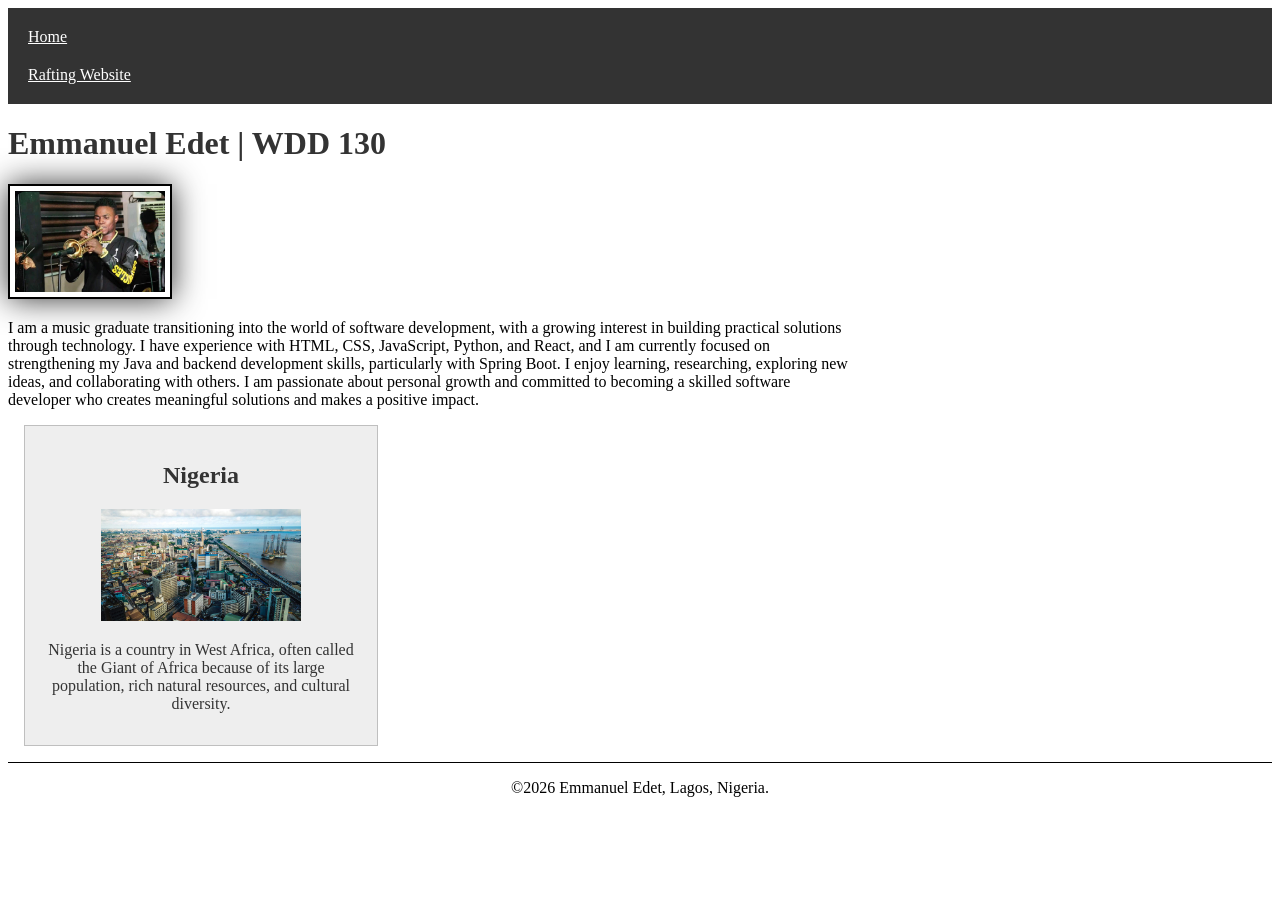
<file: index.html>
<!doctype html>
<html lang="en">
  <head>
    <meta charset="UTF-8" />
    <meta name="viewport" content="width=device-width, initial-scale=1.0" />
    <title>Emmanuel Edet | WDD 130</title>
    <meta
      name="description"
      content="Emmanuel  Edet BYU WDD 130 course home page"
    />
    <meta name="author" content="Emmanuel Edet" />
    <link rel="stylesheet" href="styles/styles.css" />
  </head>

  <body>
    <header>
      <nav>
        <a href="#">Home</a>
        <a href="wwr/">Rafting Website</a>
      </nav>
    </header>
    <main>
      <h1>Emmanuel Edet | WDD 130</h1>
      <img
        src="images/profile.jpg"
        alt="Emmanuel Edet Profile picture"
        width="200"
      />
      <p>
        I am a music graduate transitioning into the world of software
        development, with a growing interest in building practical solutions
        through technology. I have experience with HTML, CSS, JavaScript,
        Python, and React, and I am currently focused on strengthening my Java
        and backend development skills, particularly with Spring Boot. I enjoy
        learning, researching, exploring new ideas, and collaborating with
        others. I am passionate about personal growth and committed to becoming
        a skilled software developer who creates meaningful solutions and makes
        a positive impact.
      </p>
    </main>
    <aside>
      <h2>Nigeria</h2>
      <img src="images/nigeria-pics.jpg" alt="Nigeria landscape" />
      <p>
        Nigeria is a country in West Africa, often called the Giant of Africa
        because of its large population, rich natural resources, and cultural
        diversity.
      </p>
    </aside>
    <footer>
      <p>&copy;2026 Emmanuel Edet, Lagos, Nigeria.</p>
    </footer>
  </body>
</html>
</file>
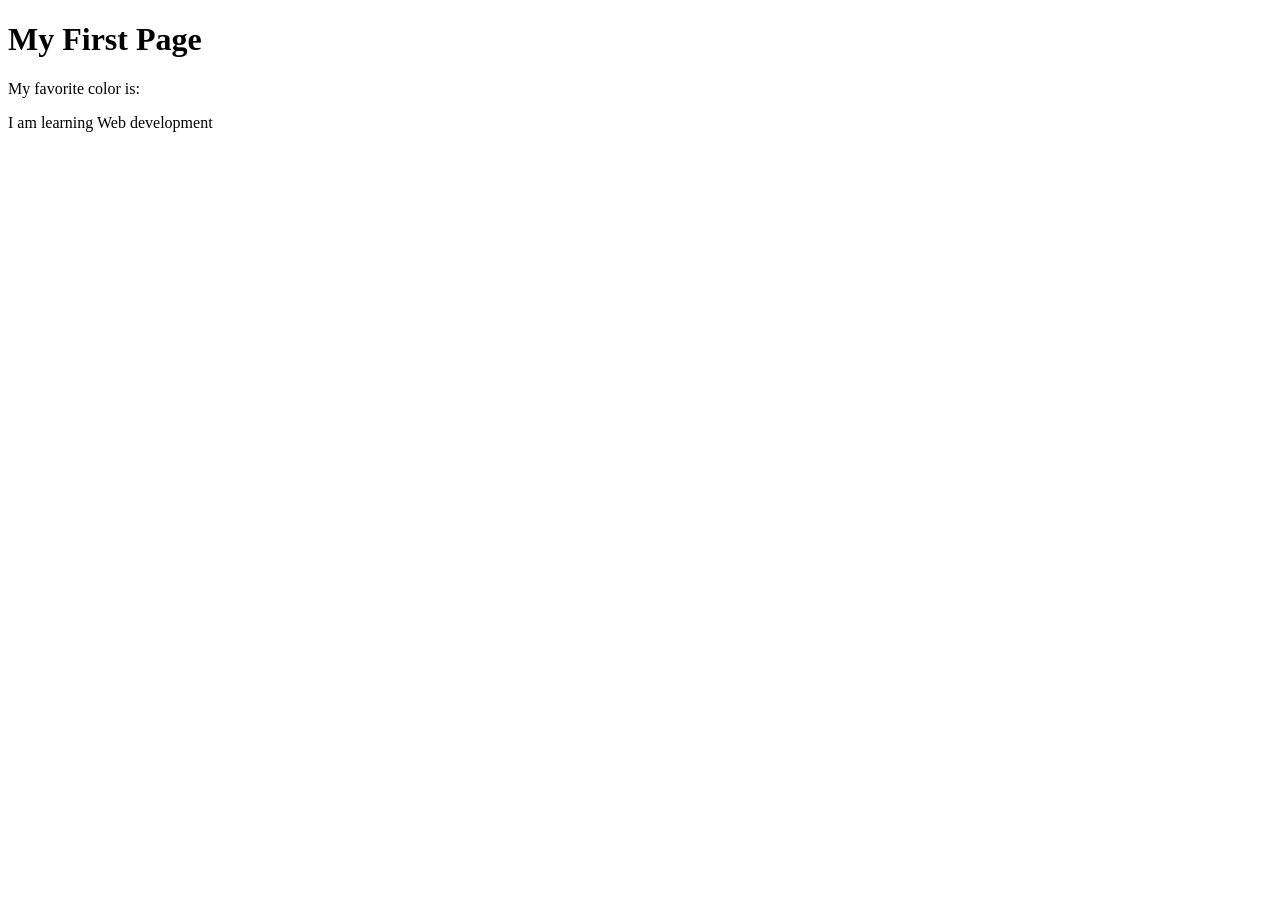
<file: week01/first-page.html>
<!DOCTYPE html>
<html lang="en">

<head>
    <meta charset="UTF-8">
    <meta name="viewport" content="width=device-width, initial-scale=1.0">
    <title>My First Page</title>
</head>

<body>
    <h1>My First Page</h1>
    <p>My favorite color is: </p>
    <p>I am learning Web development</p>

</body>

</html>
</file>
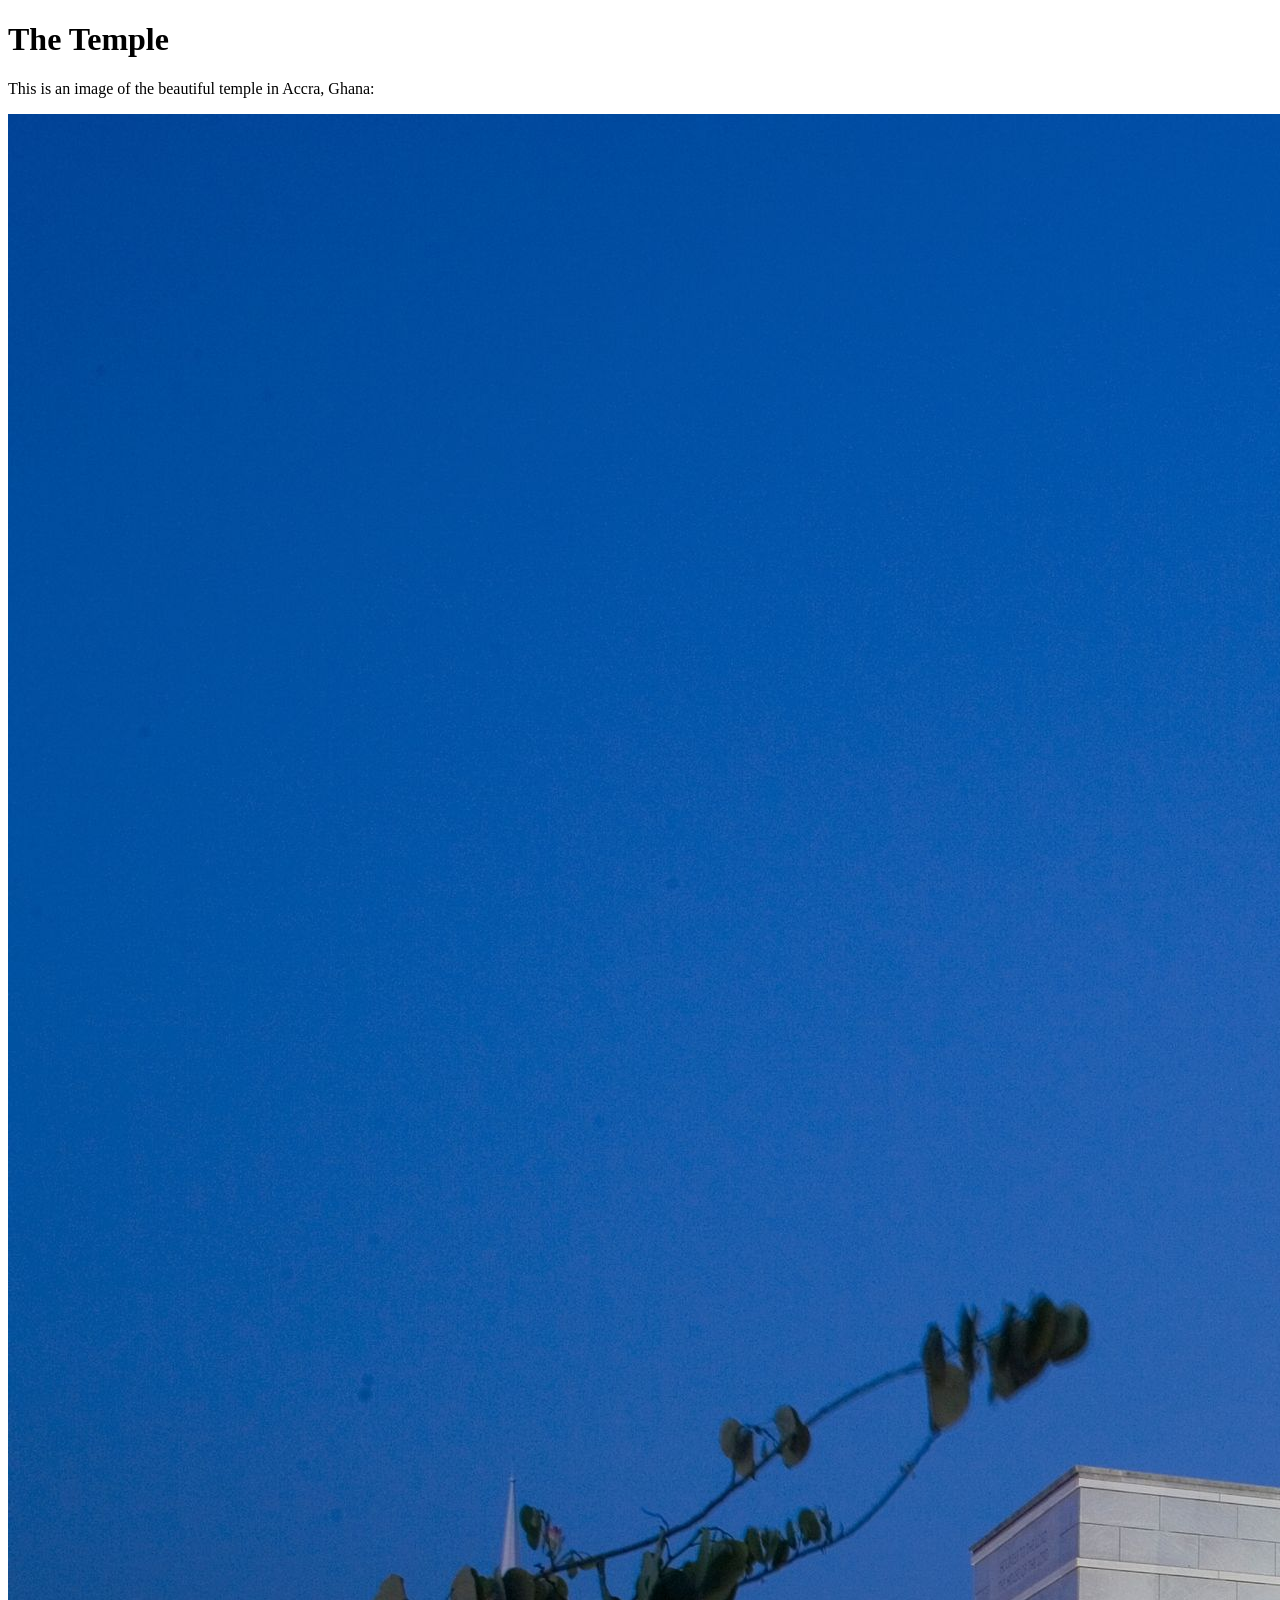
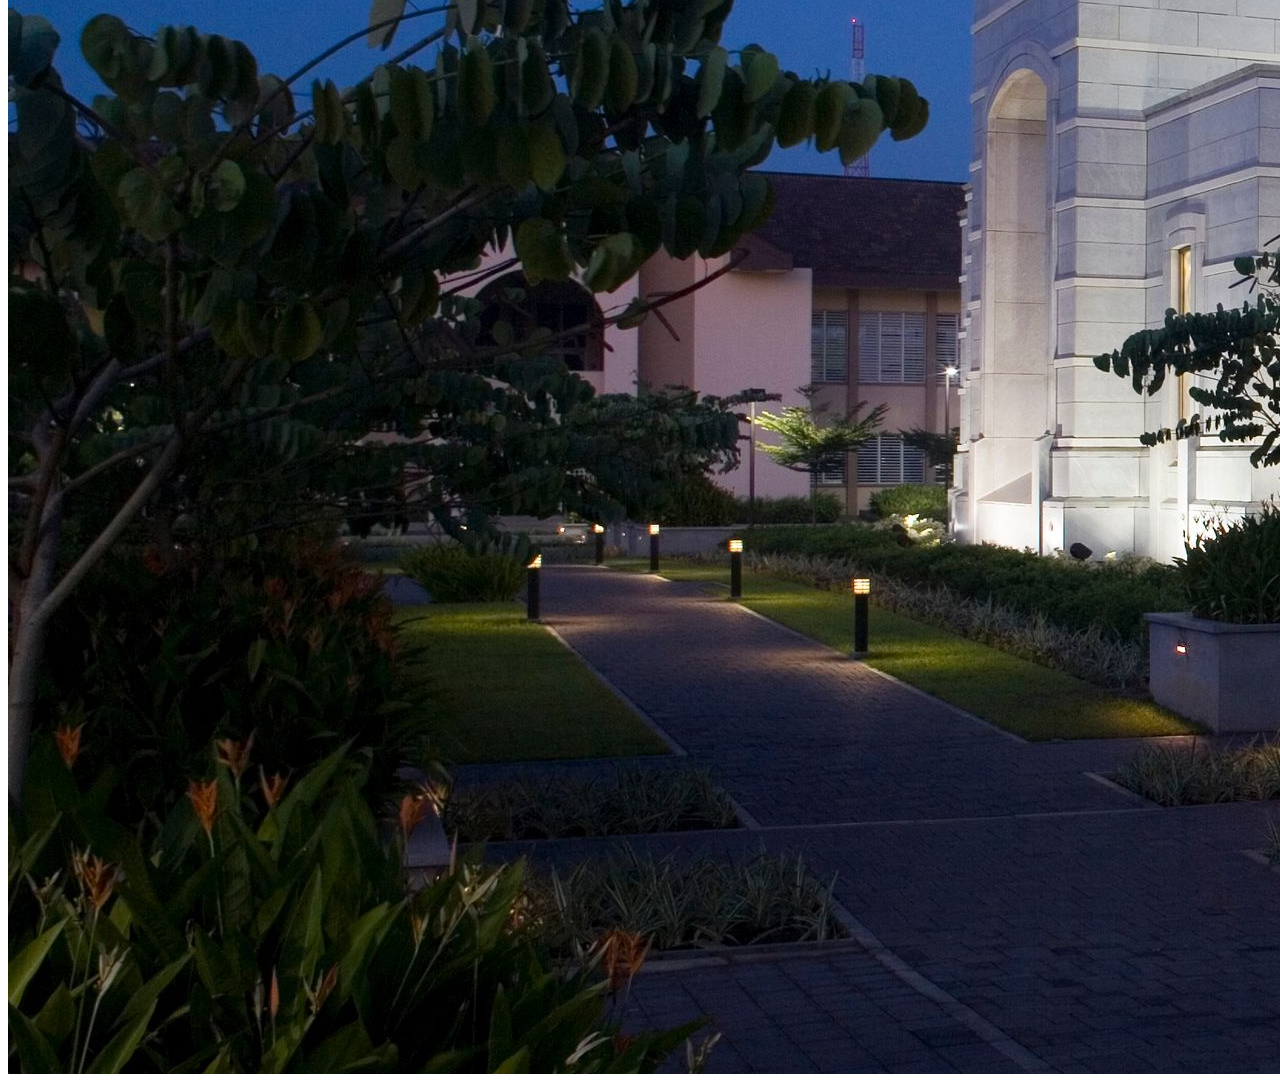
<file: week01/images.html>
<!DOCTYPE html>
<html lang="en">

<head>
    <meta charset="UTF-8">
    <meta name="viewport" content="width=device-width, initial-scale=1.0">
    <title>Temple Image</title>
</head>

<body>
    <h1>The Temple</h1>
    <p>This is an image of the beautiful temple in Accra, Ghana:</p>
    <img src="images/temple-large.jpeg" alt="The Accra Ghana Temple">

</body>

</html>
</file>
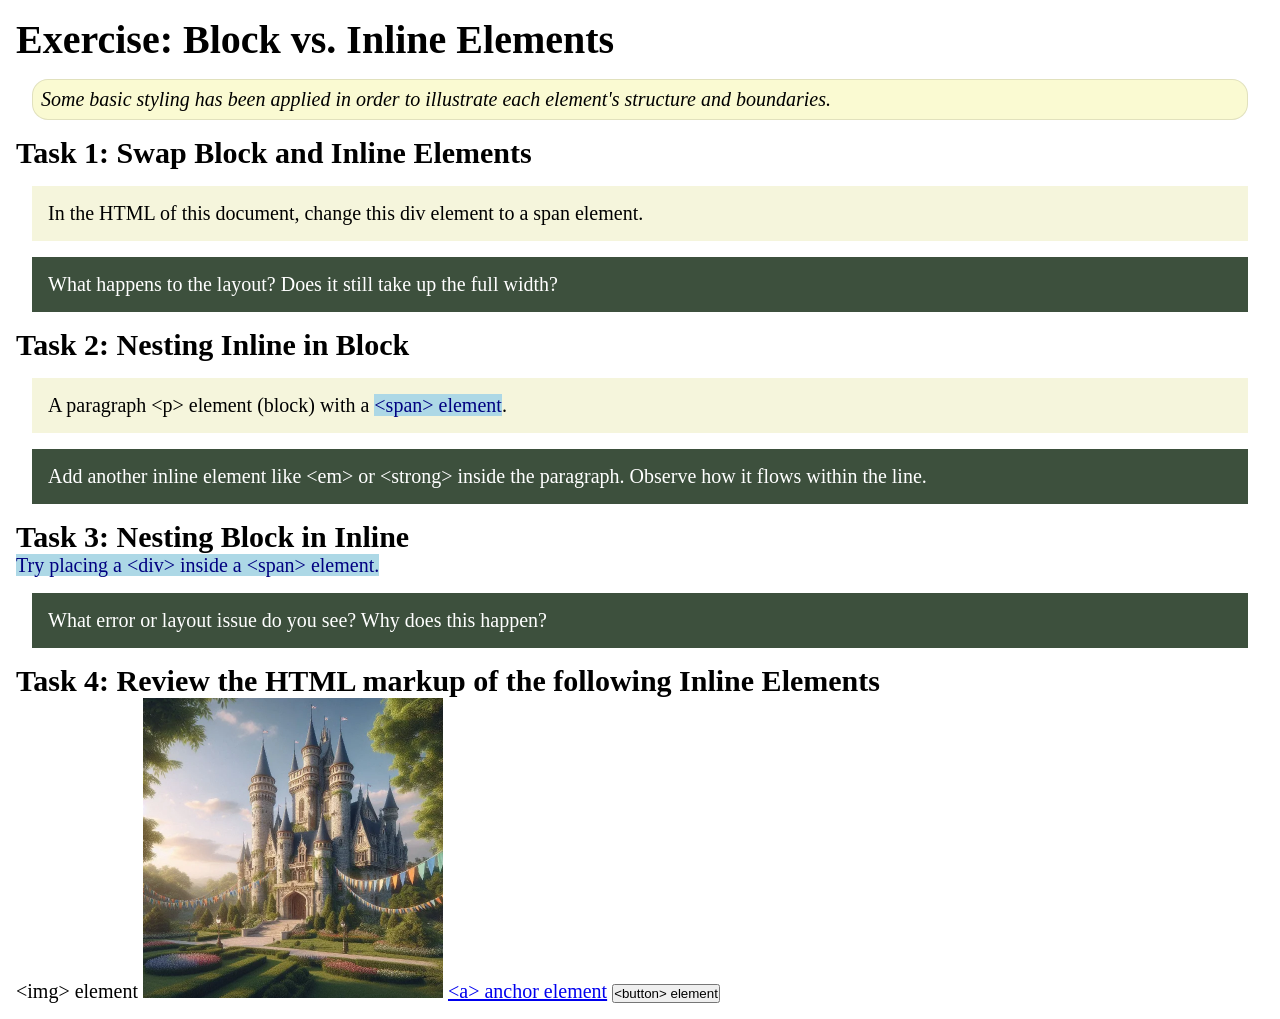
<file: week02/block-vs-inline.html>
<!DOCTYPE html>
<html lang="en">

<head>
    <meta charset="UTF-8">
    <meta name="viewport" content="width=device-width, initial-scale=1.0">
    <title>Exercise: Block vs. Inline Elements</title>
    <link rel="stylesheet" href="styles/block-vs-inline.css">
</head>

<body>
    <main>
        <h1>Exercise: Block vs. Inline Elements</h1>
        <p class="note">Some basic styling has been applied in order to illustrate each element's structure and boundaries.</p>

        <h2>Task 1: Swap Block and Inline Elements</h2>
        <div>In the HTML of this document, change this div element to a span element.</div>

        <p class="question">What happens to the layout? Does it still take up the full width?</p>

        <h2>Task 2: Nesting Inline in Block</h2>
        <p>A paragraph &lt;p&gt; element (block) with a <span>&lt;span&gt; element</span>.</p>
        <p class="question">Add another inline element like &lt;em&gt; or &lt;strong&gt; inside the paragraph. Observe how it flows within the line.</p>

        <h2>Task 3: Nesting Block in Inline</h2>
        <span>Try placing a &lt;div&gt; inside a &lt;span&gt; element.</span>
        <p class="question">What error or layout issue do you see? Why does this happen?</p>

        <h2>Task 4: Review the HTML markup of the following Inline Elements</h2>
        &lt;img&gt; element
        <img src="images/castle.webp" alt="placeholder image (images are inline)" width="300" height="300">
        <a href="https://churchofjesuschrist.org">&lt;a&gt; anchor element</a>
        <button type="button">&lt;button&gt; element</button>
    </main>
</body>

</html>
</file>
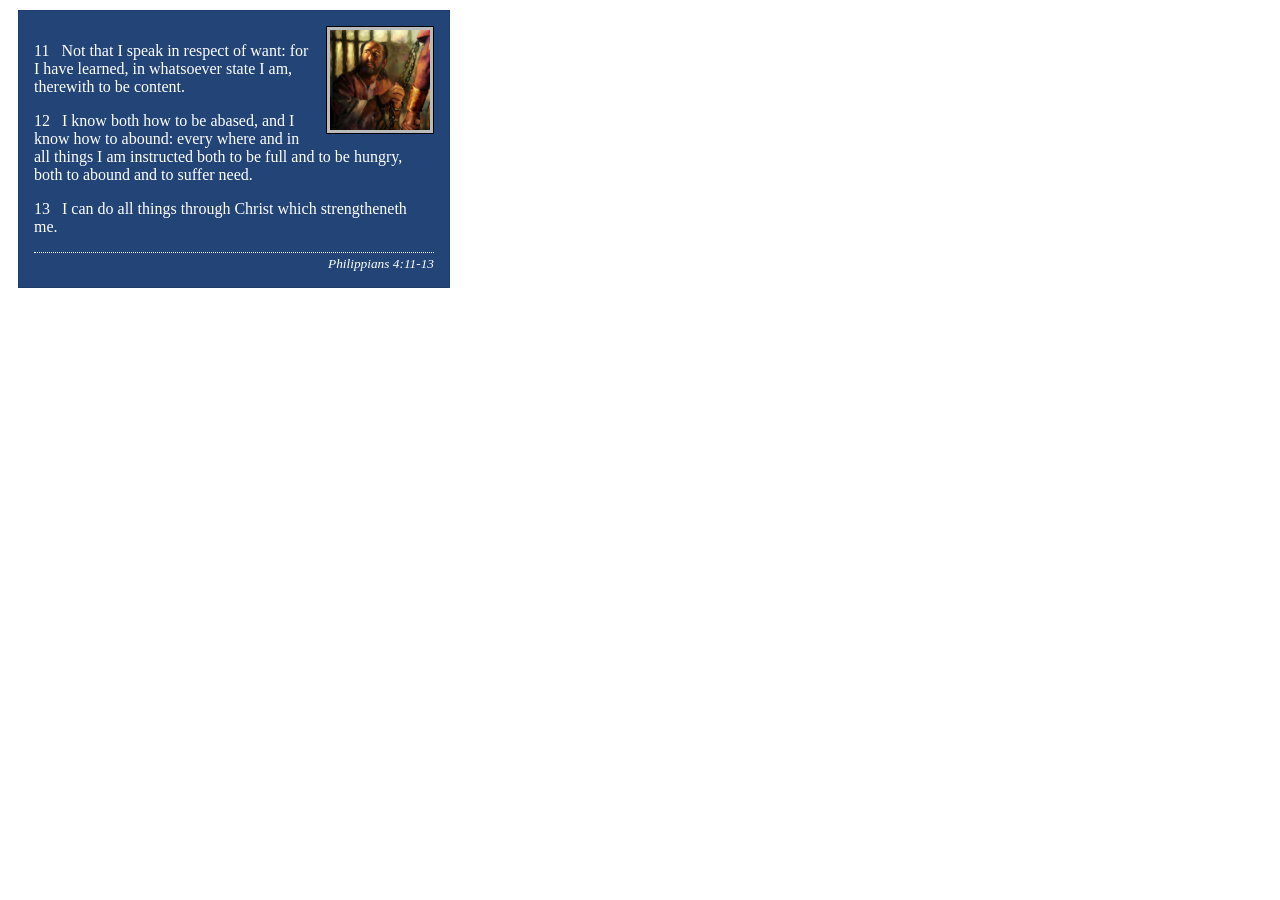
<file: week02/box-model-solution.html>
<!DOCTYPE html>
<html lang="en">

<head>
    <meta charset="UTF-8">
    <meta name="viewport" content="width=device-width, initial-scale=1.0">
    <title>Box Model Activity</title>
    <link rel="stylesheet" href="styles/box-model-solution.css">
</head>

<body>
    <main>
        <div class="callout">
            <img src="images/apostle-paul-imprisoned.webp" alt="Paul the Apostle - Imprisoned in Rome" width="200" height="200">
            <blockquote>
                <p>11 &nbsp; Not that I speak in respect of want: for I have learned, in whatsoever state I am, therewith to be content.</p>
                <p>12 &nbsp; I know both how to be abased, and I know how to abound: every where and in all things I am instructed both to be full and to be hungry, both to abound and to suffer need.</p>
                <p>13 &nbsp; I can do all things through Christ which strengtheneth me.</p>
            </blockquote>
            <cite>Philippians 4:11-13</cite>
        </div>
    </main>
</body>

</html>
</file>
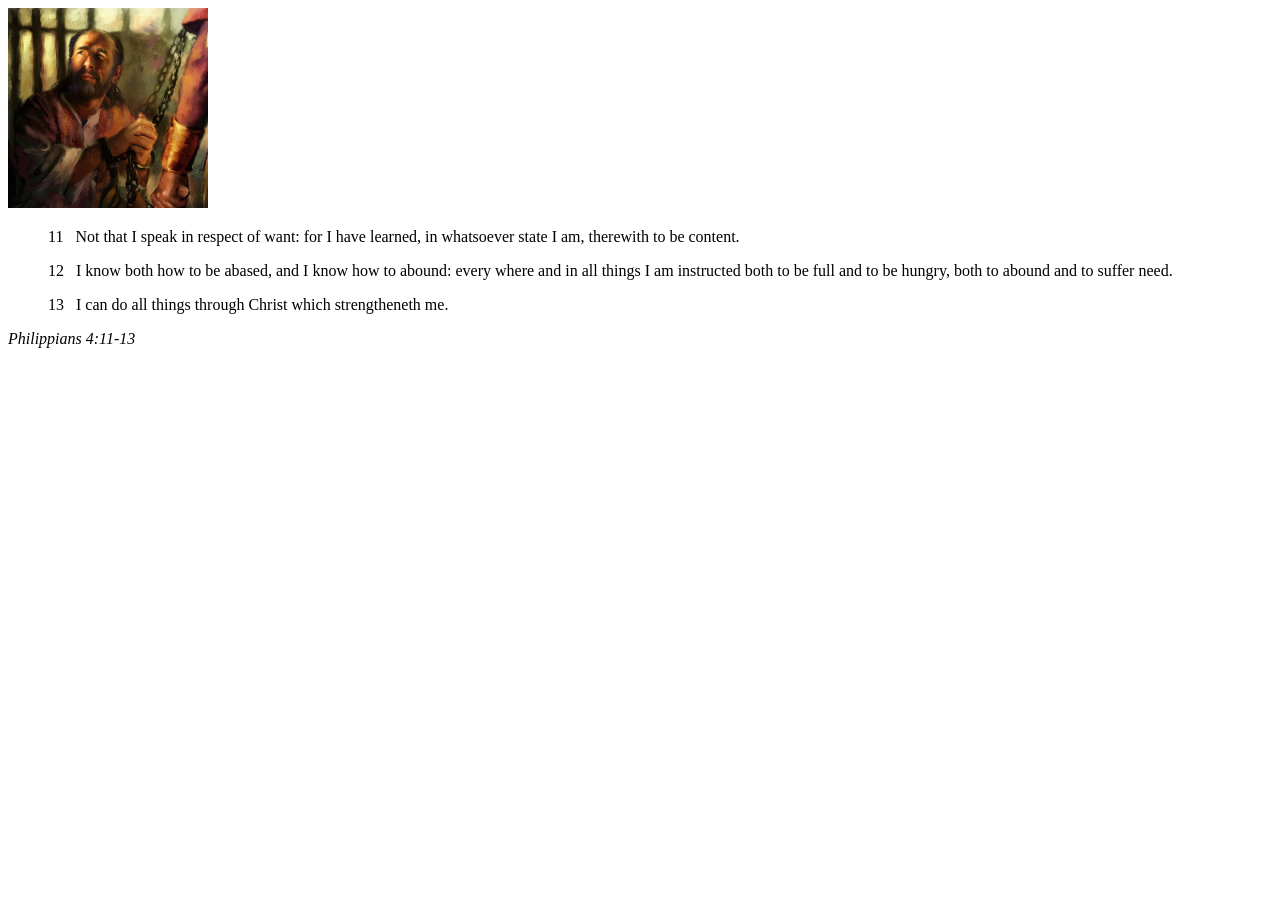
<file: week02/box-model.html>
<!DOCTYPE html>
<html lang="en">

<head>
    <meta charset="UTF-8">
    <meta name="viewport" content="width=device-width, initial-scale=1.0">
    <title>Box Model Activity</title>
</head>

<body>
    <main>
        <div class="callout">
            <img src="images/apostle-paul-imprisoned.webp" alt="Paul the Apostle - Imprisoned in Rome" width="200" height="200">
            <blockquote>
                <p>11 &nbsp; Not that I speak in respect of want: for I have learned, in whatsoever state I am, therewith to be content.</p>
                <p>12 &nbsp; I know both how to be abased, and I know how to abound: every where and in all things I am instructed both to be full and to be hungry, both to abound and to suffer need.</p>
                <p>13 &nbsp; I can do all things through Christ which strengtheneth me.</p>
            </blockquote>
            <cite>Philippians 4:11-13</cite>
        </div>
    </main>
</body>

</html>
</file>
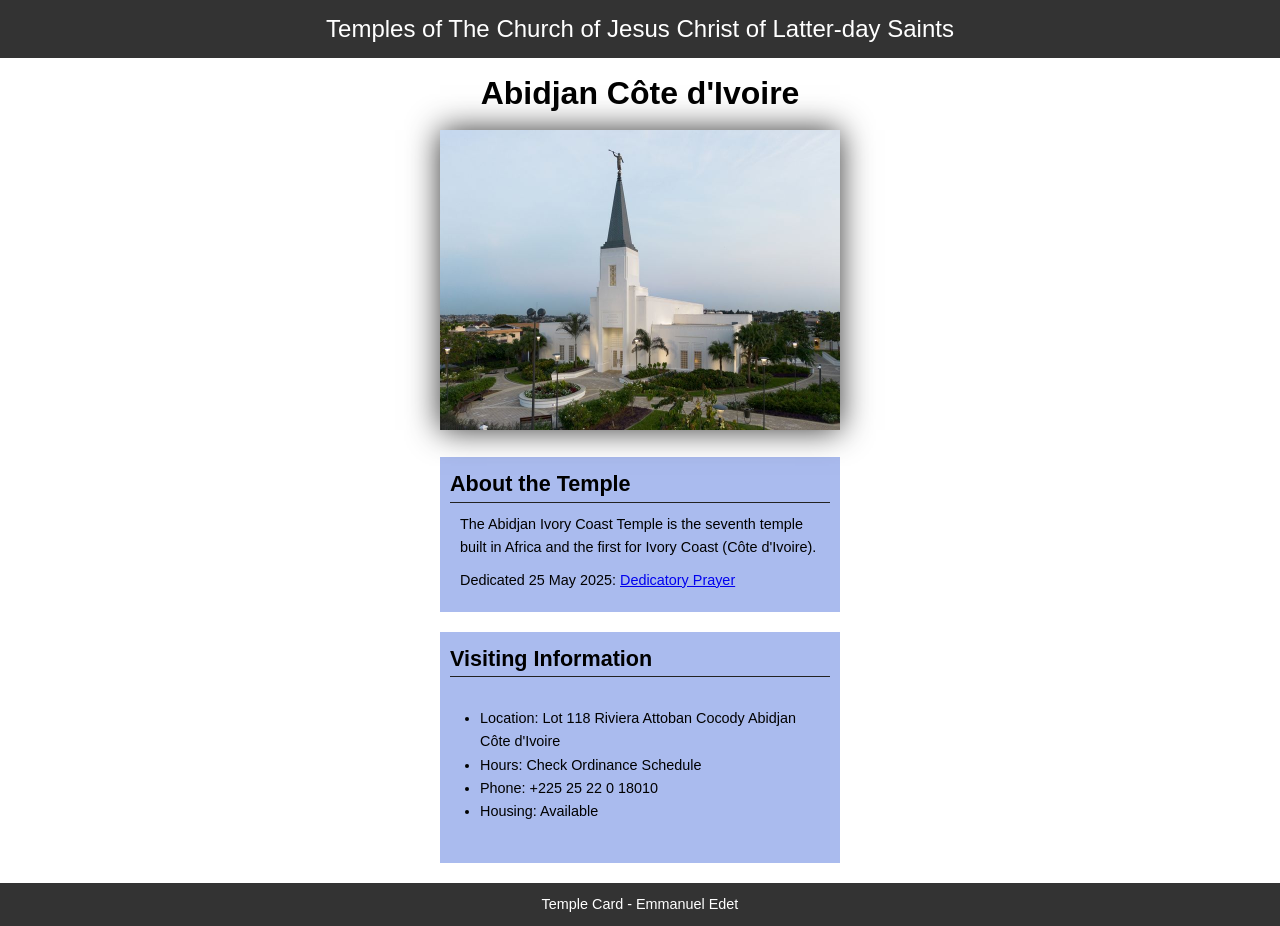
<file: week02/temple.html>
<!DOCTYPE html>
<html lang="en">

<head>
    <meta charset="UTF-8">
    <meta name="viewport" content="width=device-width, initial-scale=1.0">
    <title>Temple Card - Abidjan Côte d'Ivoire</title>
    <link rel="stylesheet" href="styles/temple.css">
</head>

<body>
    <header>
        <p>Temples of The Church of Jesus Christ of Latter-day Saints</p>
    </header>
    <main>
        <h1>Abidjan Côte d'Ivoire</h1>
        <picture>
            <img src="images/abidjan-ivory-coast.jpeg" alt="Abidjan Côte d'Ivoire Temple">
        </picture>
        <section>
            <h2>About the Temple</h2>
            <p>The Abidjan Ivory Coast Temple is the seventh temple built in Africa and the first for Ivory Coast (Côte d'Ivoire).</p>
            <p>Dedicated 25 May 2025: <a href="https://www.churchofjesuschrist.org/temples/dedicatory-prayer/abidjan-ivory-coast-temple/2025-05-25?lang=eng" target="_blank" rel="noopener noreferrer">Dedicatory Prayer</a></p>
        </section>
        <section>
            <h2>Visiting Information</h2>
            <ul>
                <li>Location: Lot 118 Riviera Attoban Cocody Abidjan Côte d'Ivoire</li>
                <li>Hours: Check Ordinance Schedule</li>
                <li>Phone: +225 25 22 0 18010</li>
                <li>Housing: Available</li>
            </ul>
        </section>
    </main>
    <footer>
        <p>Temple Card - Emmanuel  Edet</p>
    </footer>
</body>

</html>
</file>
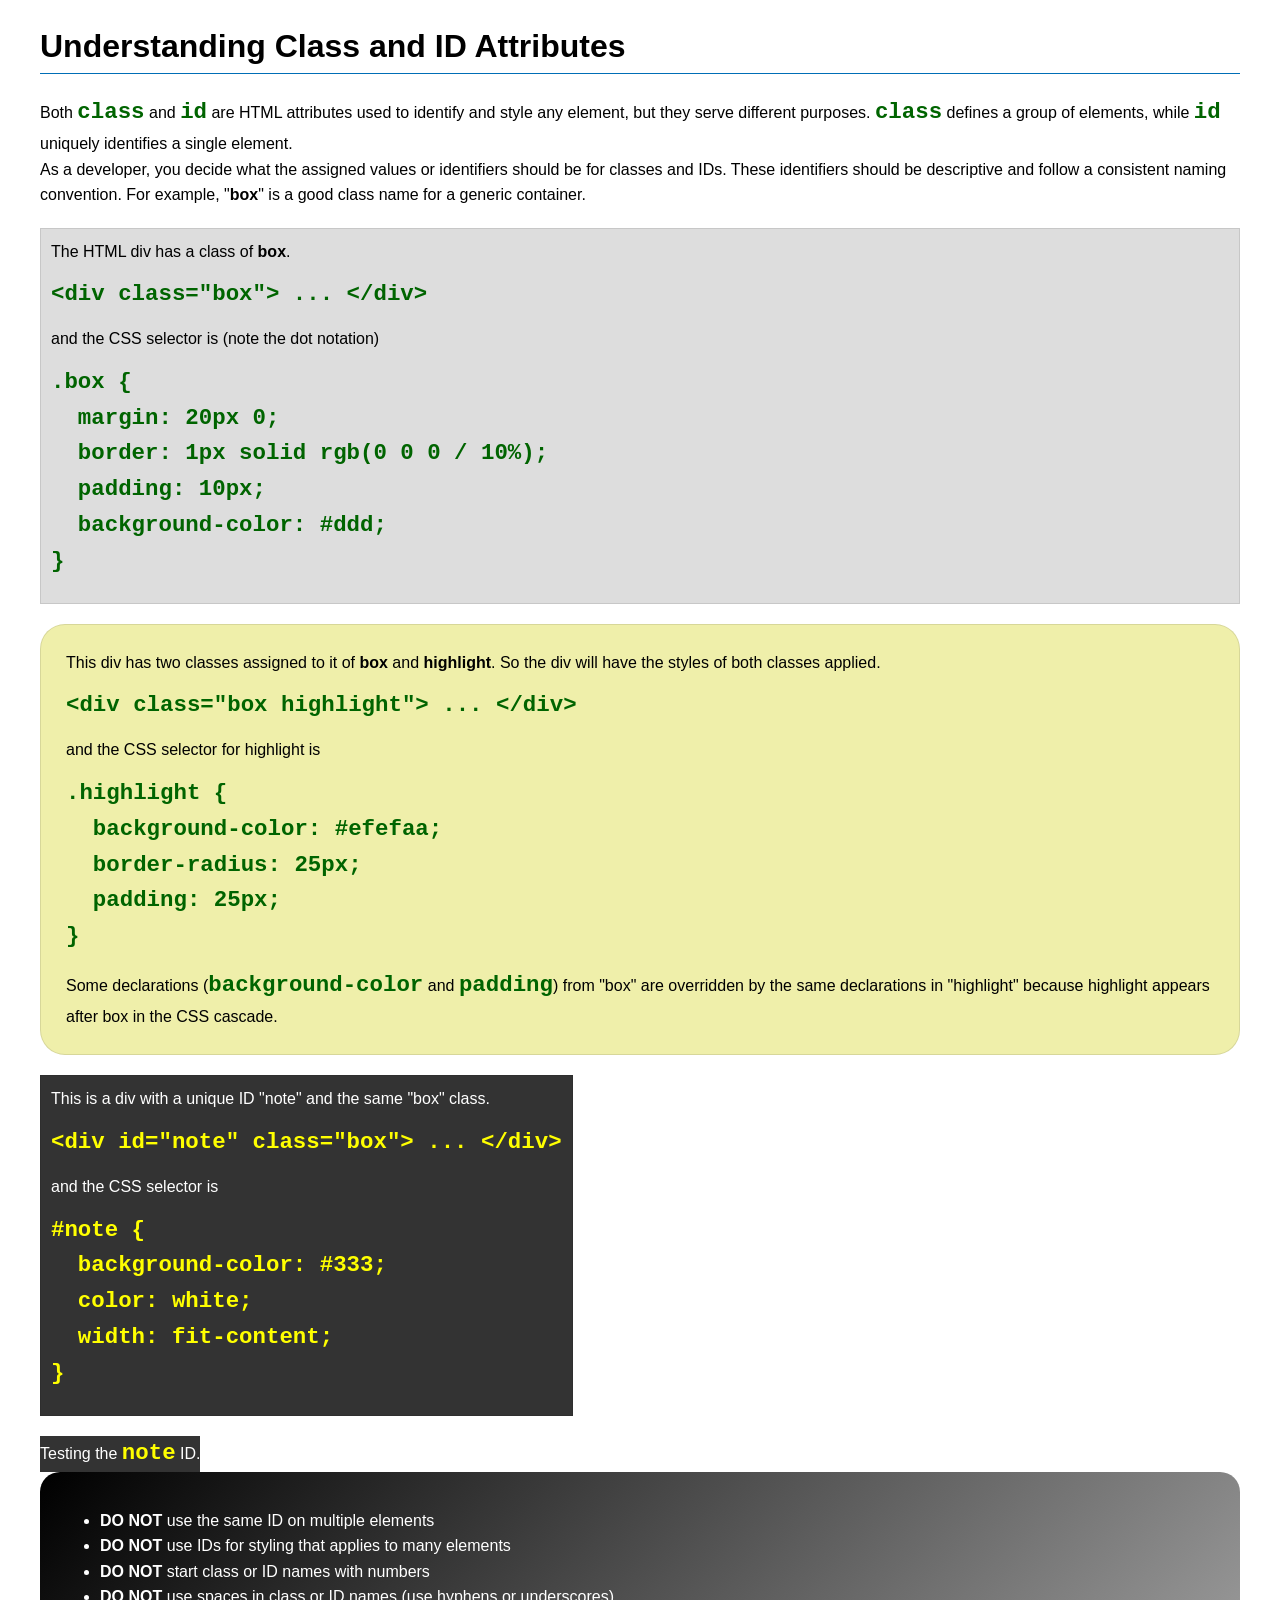
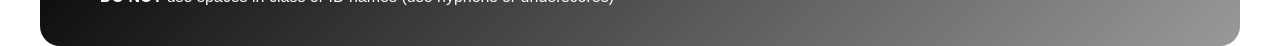
<file: week03/class-and-id.html>
<!DOCTYPE html>
<html lang="en">

<head>
    <meta charset="UTF-8">
    <meta name="viewport" content="width=device-width, initial-scale=1.0">
    <title>Class vs ID Attributes</title>
    <link rel="stylesheet" href="styles/class-and-id.css">
</head>

<body>
    <h1>Understanding Class and ID Attributes</h1>
    <p>Both <code>class</code> and <code>id</code> are HTML attributes used to identify and style any element, but they serve different purposes. <code>class</code> defines a group of elements, while <code>id</code> uniquely identifies a single element.</p>
    <p>As a developer, you decide what the assigned values or identifiers should be for classes and IDs. These identifiers should be descriptive and follow a consistent naming convention. For example, "<strong>box</strong>" is a good class name for a generic container.</p>
    <div class="box">
        <p>The HTML div has a class of <strong>box</strong>.</p>
        <pre><code class="html">&lt;div class="box"&gt; ... &lt;/div&gt;</code></pre>
        and the CSS selector is (note the dot notation)
        <pre><code class="css">.box {
  margin: 20px 0;
  border: 1px solid rgb(0 0 0 / 10%);
  padding: 10px;
  background-color: #ddd; 
}</code></pre>
    </div>

    <div class="box highlight">
        <p>This div has two classes assigned to it of <strong>box</strong> and <strong>highlight</strong>. So the div will have the styles of both classes applied.</p>
        <pre><code class="html">&lt;div class="box highlight"&gt; ... &lt;/div&gt;</code></pre>
        and the CSS selector for highlight is
        <pre><code class="css">.highlight {
  background-color: #efefaa;
  border-radius: 25px;
  padding: 25px;
}</code></pre>
        <p>Some declarations (<code>background-color</code> and <code>padding</code>) from "box" are overridden by the same declarations in "highlight" because highlight appears after box in the CSS cascade.</p>
    </div>

    <div id="note" class="box">
        <p>This is a div with a unique ID "note" and the same "box" class.</p>
        <pre><code class="html">&lt;div id="note" class="box"&gt; ... &lt;/div&gt;</code></pre>
        and the CSS selector is
        <pre><code class="css">#note {
  background-color: #333;
  color: white;
  width: fit-content;
}</code></pre>
    </div>

    <div id="note">
        <p>Testing the <code>note</code> ID.</p>
    </div>

    <section id="best-practice">
        <ul>
            <li><strong>DO NOT</strong> use the same ID on multiple elements</li>
            <li><strong>DO NOT</strong> use IDs for styling that applies to many elements</li>
            <li><strong>DO NOT</strong> start class or ID names with numbers</li>
            <li><strong>DO NOT</strong> use spaces in class or ID names (use hyphens or underscores)</li>
        </ul>
    </section>

</body>

</html>
</file>
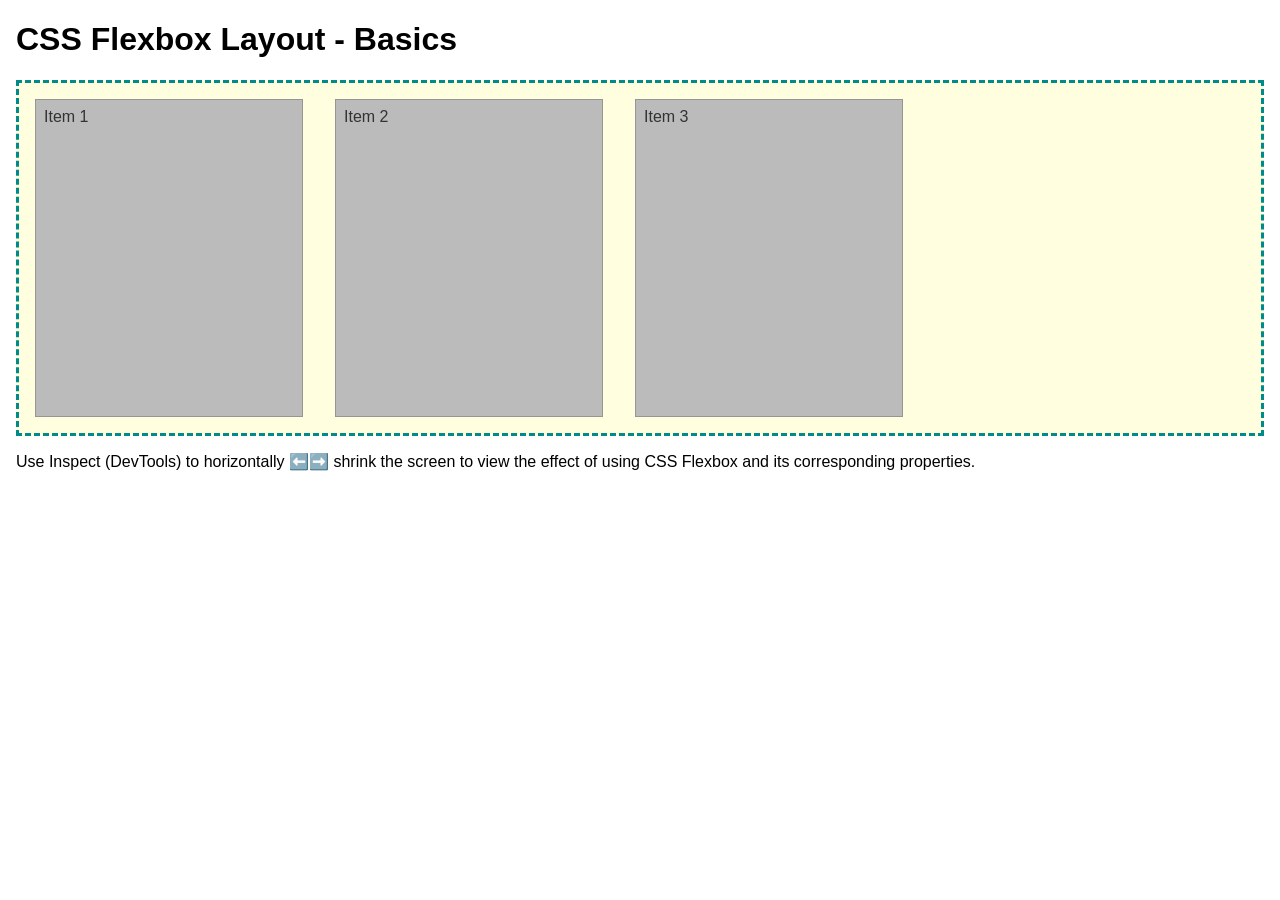
<file: week04/flexbox-layout.html>
<!DOCTYPE html>
<html lang="en">

<head>
    <meta charset="UTF-8">
    <meta name="viewport" content="width=device-width, initial-scale=1.0">
    <title>CSS Flexbox Layout - Basics</title>
    <link rel="stylesheet" href="styles/flexbox.css">
</head>

<body>
    <main>
        <h1>CSS Flexbox Layout - Basics</h1>
        <div class="flex-container">
            <div class="flex-item item1">Item 1</div>
            <div class="flex-item item2">Item 2</div>
            <div class="flex-item item3">Item 3</div>
        </div>
        <p>Use Inspect (DevTools) to horizontally ⬅️➡️ shrink the screen to view the effect of using CSS Flexbox and its corresponding properties.</p>
    </main>
</body>

</html>
</file>
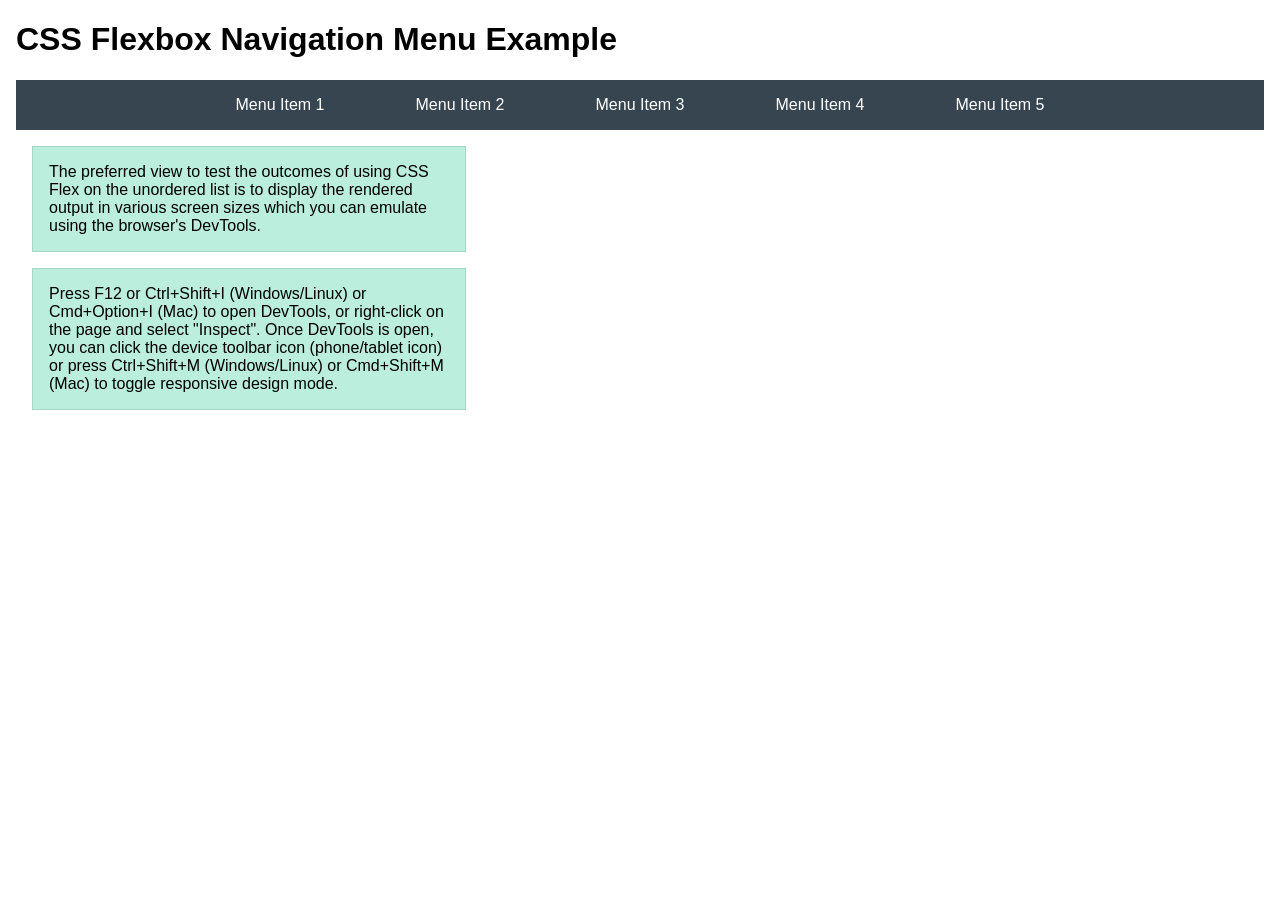
<file: week04/flexbox-menu.html>
<!DOCTYPE html>
<html lang="en">

<head>
    <meta charset="UTF-8">
    <meta name="viewport" content="width=device-width, initial-scale=1.0">
    <title>CSS Flexbox - Navigation Menu</title>
    <link rel="stylesheet" href="styles/flexbox-menu.css">
</head>

<body>
    <main>
        <h1>CSS Flexbox Navigation Menu Example</h1>
        <nav>
            <ul>
                <li><a href="#">Menu Item 1</a></li>
                <li><a href="#">Menu Item 2</a></li>
                <li><a href="#">Menu Item 3</a></li>
                <li><a href="#">Menu Item 4</a></li>
                <li><a href="#">Menu Item 5</a></li>
            </ul>
        </nav>
        <p>The preferred view to test the outcomes of using CSS Flex on the unordered list is to display the rendered output in various screen sizes which you can emulate using the browser's DevTools.</p>

        <p>Press F12 or Ctrl+Shift+I (Windows/Linux) or Cmd+Option+I (Mac) to open DevTools, or right-click on the page and select "Inspect". Once DevTools is open, you can click the device toolbar icon (phone/tablet icon) or press Ctrl+Shift+M (Windows/Linux) or Cmd+Shift+M (Mac) to toggle responsive design mode.</p>
    </main>
</body>

</html>
</file>
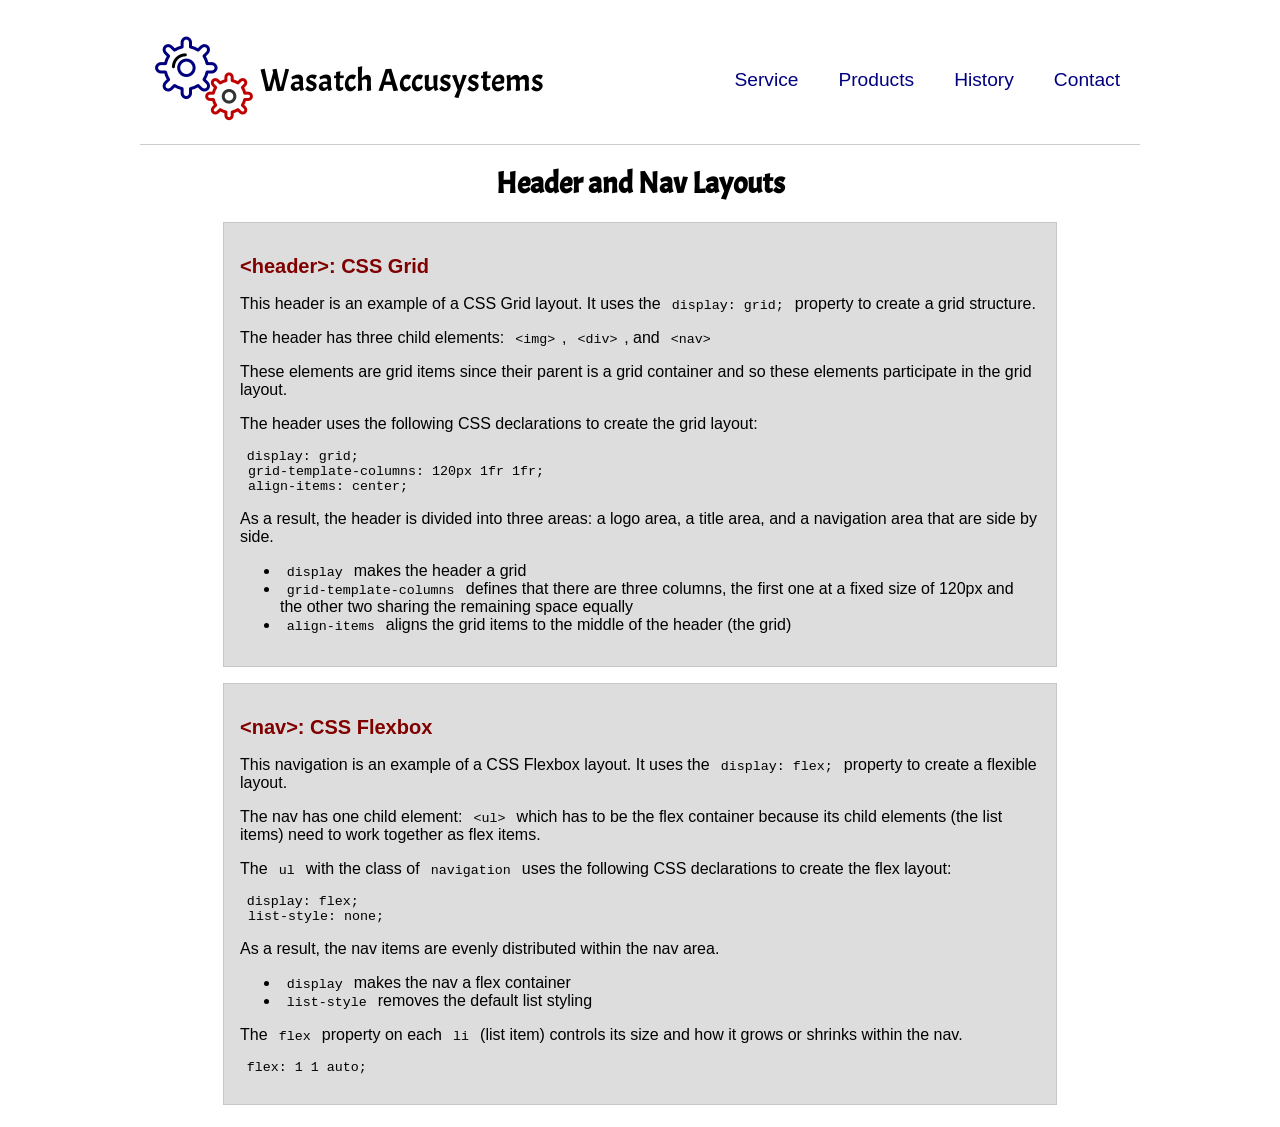
<file: week04/header-layout.html>
<!DOCTYPE html>
<html lang="en">

<head>
    <meta charset="UTF-8">
    <meta name="viewport" content="width=device-width, initial-scale=1.0">
    <title>Header and Nav Layout</title>
    <link rel="stylesheet" href="styles/layout.css">
    <link rel="preconnect" href="https://fonts.googleapis.com">
    <link rel="preconnect" href="https://fonts.gstatic.com" crossorigin>
    <link href="https://fonts.googleapis.com/css2?family=Acme&display=swap" rel="stylesheet">
</head>

<body>
    <header>
        <img src="images/colored-gears.png" alt="Sample Logo">
        <div id="logo">Wasatch Accusystems</div>
        <nav>
            <ul class="navigation">
                <li><a href="#">Service</a></li>
                <li><a href="#">Products</a></li>
                <li><a href="#">History</a></li>
                <li><a href="#">Contact</a></li>
            </ul>
        </nav>
    </header>
    <main>
        <h1>Header and Nav Layouts</h1>
        <section>
            <h2>&lt;header&gt;: CSS Grid</h2>
            <p>This header is an example of a CSS Grid layout. It uses the <code>display: grid;</code> property to create a grid structure.</p>
            <p>The header has three child elements: <code>&lt;img&gt;</code>, <code>&lt;div&gt;</code>, and <code>&lt;nav&gt;</code></p>
            <p>These elements are grid items since their parent is a grid container and so these elements participate in the grid layout.</p>
            <p>The header uses the following CSS declarations to create the grid layout:</p>
            <pre><code>display: grid;
 grid-template-columns: 120px 1fr 1fr;
 align-items: center;</code></pre>

            <p>As a result, the header is divided into three areas: a logo area, a title area, and a navigation area that are side by side.</p>

            <ul>
                <li><code>display</code> makes the header a grid</li>
                <li><code>grid-template-columns</code> defines that there are three columns, the first one at a fixed size of 120px and the other two sharing the remaining space equally</li>
                <li><code>align-items</code> aligns the grid items to the middle of the header (the grid)</li>
            </ul>
        </section>

        <section>
            <h2>&lt;nav&gt;: CSS Flexbox</h2>
            <p>This navigation is an example of a CSS Flexbox layout. It uses the <code>display: flex;</code> property to create a flexible layout.</p>
            <p>The nav has one child element: <code>&lt;ul&gt;</code> which has to be the flex container because its child elements (the list items) need to work together as flex items.</p>
            <p>The <code>ul</code> with the class of <code>navigation</code> uses the following CSS declarations to create the flex layout:</p>
            <pre><code>display: flex;
 list-style: none;</code></pre>

            <p>As a result, the nav items are evenly distributed within the nav area.</p>
            <ul>
                <li><code>display</code> makes the nav a flex container</li>
                <li><code>list-style</code> removes the default list styling</li>
            </ul>

            <p>The <code>flex</code> property on each <code>li</code> (list item) controls its size and how it grows or shrinks within the nav.</p>
            <pre><code>flex: 1 1 auto;</code></pre>
        </section>
    </main>

</body>

</html>
</file>
<file: styles/styles.css>
main{
    max-width: 840px;
}

nav {
    background-color: #333;
    padding: 10px;
}

nav a {
    color: white;
    padding: 10px;
    display: block;
}


h1 {
    color: #333;
}
aside{
    width: 20rem;
    margin: 1rem;
    border: 1px solid rgb(0 0 0 / 0.2);
    padding: 1rem;
    background-color: #eee;
    color: #333;
    text-align: center;
}

aside img{
    width: 200px;
    height: auto;
}

main img{
    width: 150px;
    height: auto;
    border: 2px solid black;
    padding: 5px;
    box-shadow: 0 0 30px #333;
}

p{
    padding: 0;
}

footer{
    margin-top: 15px;
    border-top: 1px solid #000;
    text-align: center;
}
</file>
<file: week02/styles/block-vs-inline.css>
* {
    margin: 0;
    padding: 0;
}

body {
    font-size: 20px;
    margin: 1rem;
}

p,
div {
    background-color: beige;
    margin: 1rem;
    padding: 1rem;
}

span {
    color: navy;
    background-color: lightblue;
}

code {
    margin: 0;
    padding: 0;
    color: green;
    font-size: 1.2rem;
}

.note {
    font-style: italic;
    background-color: lightgoldenrodyellow;
    border-radius: 1rem;
    border: 1px solid rgb(0 0 0 / 10%);
    margin: 1rem;
    padding: .5rem;
}

.question {
    background-color: #3d503d;
    color: #fff;
}
</file>
<file: week02/styles/box-model-solution.css>
.callout {
    max-width: 400px;
    margin: 10px;
    border: 1px solid rgb(0 0 0 / 10%);
    padding: 15px;
    background-color: #247;
    color: #fff;
}

.callout img {
    float: right;
    margin: 0 0 10px 15px;
    border: 1px solid #000;
    padding: 3px;
    background-color: #bbb;
    width: 100px;
    height: auto;
}

blockquote {
    margin: 0;
}

cite {
    display: block;
    border-top: 1px dotted #fff;
    padding-top: 3px;
    text-align: right;
    font-size: smaller;
}
</file>
<file: week02/styles/temple.css>
*{
    margin: 0;
    padding: 0;

}

body{
    font-family: Arial, sans-serif;
    line-height: 1.6;
}

header, footer{
    background-color: #333;
    color: #fff;
    padding: 10px 0;
    text-align: center;
    font-size: 1.5rem;
}

main{ 
    width: 400px;
    margin: 0 auto
}

h1{
    margin: 10px;
    text-align: center;
}

h2{
    border-bottom: 1px solid #222;
}

img{ 
    width: 100%;
    height: auto;
    box-shadow: 0 0 30px #333;
}

section{
    margin: 20px 0;
    border: 1px solid rgb(0 0 0 / 10px);
    padding: 10px;
    background-color: #abe;
    font-size: .9rem;
}

section p {
    margin: 10px;
}

ul{
    margin:30px ;
}

footer{
    font-size: .90rem;
}
</file>
<file: week03/styles/class-and-id.css>
body {
    font-family: Arial, sans-serif;
    line-height: 1.6;
    margin: 0;
    padding: 0 40px;
}

h1 {
    border-bottom: 1px solid rgb(0 110 182);
    padding-bottom: 0;
}

p {
    margin: 0;
}

code {
    color: darkgreen;
    font-weight: 700;
    font-size: 1.4rem;
}

/* Class examples - can be reused */
.box {
    margin: 20px 0;
    border: 1px solid rgb(0 0 0 / 10%);
    padding: 10px;
    background-color: #ddd;
    /* this is shorthand for #dddddd */
}

.highlight {
    background-color: #efefaa;
    border-radius: 25px;
    padding: 25px;
}

/* ID examples - should be unique */

#note {
    background-color: #333;
    color: white;
    width: fit-content;
}

#note code {
    color: yellow;
}

#best-practice {
    background: linear-gradient(135deg, #000 0%, #999 100%);
    color: white;
    border-radius: 20px;
    padding: 20px;
}
</file>
<file: week04/styles/flexbox.css>
body {
    font-family: Helvetica, Arial, sans-serif;
    margin: 1rem;
}

.flex-container {
    border: 3px dashed darkcyan;
    background-color: lightyellow;
    display: flex;
    flex-wrap: wrap;
}

.flex-item {
    width: 250px;
    margin: 1rem;
    border: 1px solid rgb(0 0 0 / 20%);
    padding: 0.5rem;
    background-color: #bbb;
    color: #333;
}

.item1 {
    min-height: 100px;
}

.item2 {
    min-height: 200px;
}

.item3 {
    min-height: 300px;
}
</file>
<file: week04/styles/flexbox-menu.css>
body {
    font-family: Helvetica, Arial, sans-serif;
    margin: 1rem;
}

nav {
    background-color: #36454f;
}

nav ul {
    list-style-type: none;
    display: flex;
    flex-wrap: wrap;
    max-width: 900px;
    margin: 0 auto;
    padding: 0;
    justify-content: space-around;
    align-items: center;
}

nav a {
    display: block;
    color: #fff;
    text-align: center;
    padding: 1rem;
    text-decoration: none;
}

p {
    margin: 1rem;
    border: 1px solid rgb(0 0 0 / 10%);
    padding: 1rem;
    background-color: #bed;
    max-width: 400px;
}
</file>
<file: week04/styles/layout.css>
header {
    margin: 1rem auto;
    display: grid;
    grid-template-columns: 120px 1fr 1fr;
    align-items: center;
    border-bottom: 1px solid #ccc;
    max-width: 1000px;
}

.logo img {
    margin: 0 0.25rem 0 1rem;
    width: 64px;
    height: auto;
}

#logo {
    font-size: 2rem;
    font-family: Acme, Arial, sans-serif;
}

.navigation {
    display: flex;
    list-style: none;
}

.navigation li {
    flex: 1 1 auto;
}

.navigation a {
    display: block;
    color: navy;
    padding: 20px;
    text-decoration: none;
    font-size: 1.2rem;
}

.navigation a:hover {
    color: tomato;
    text-decoration: underline;
}

body {
    font-family: Arial, sans-serif;
}

h1 {
    font-size: 1.85rem;
    text-align: center;
    font-family: Acme, Arial, sans-serif;
}

h2 {
    color: maroon;
    font-size: 1.25rem;
}

section {
    margin: 1em auto;
    padding: 1em;
    border: 1px solid rgb(0 0 0 / 10%);
    background-color: #ddd;
    width: min(800px, 100%);
}

code {
    font-family: 'Courier New', Courier, monospace;
    font-size: smaller;
    padding: 0.5em;
}
</file>
